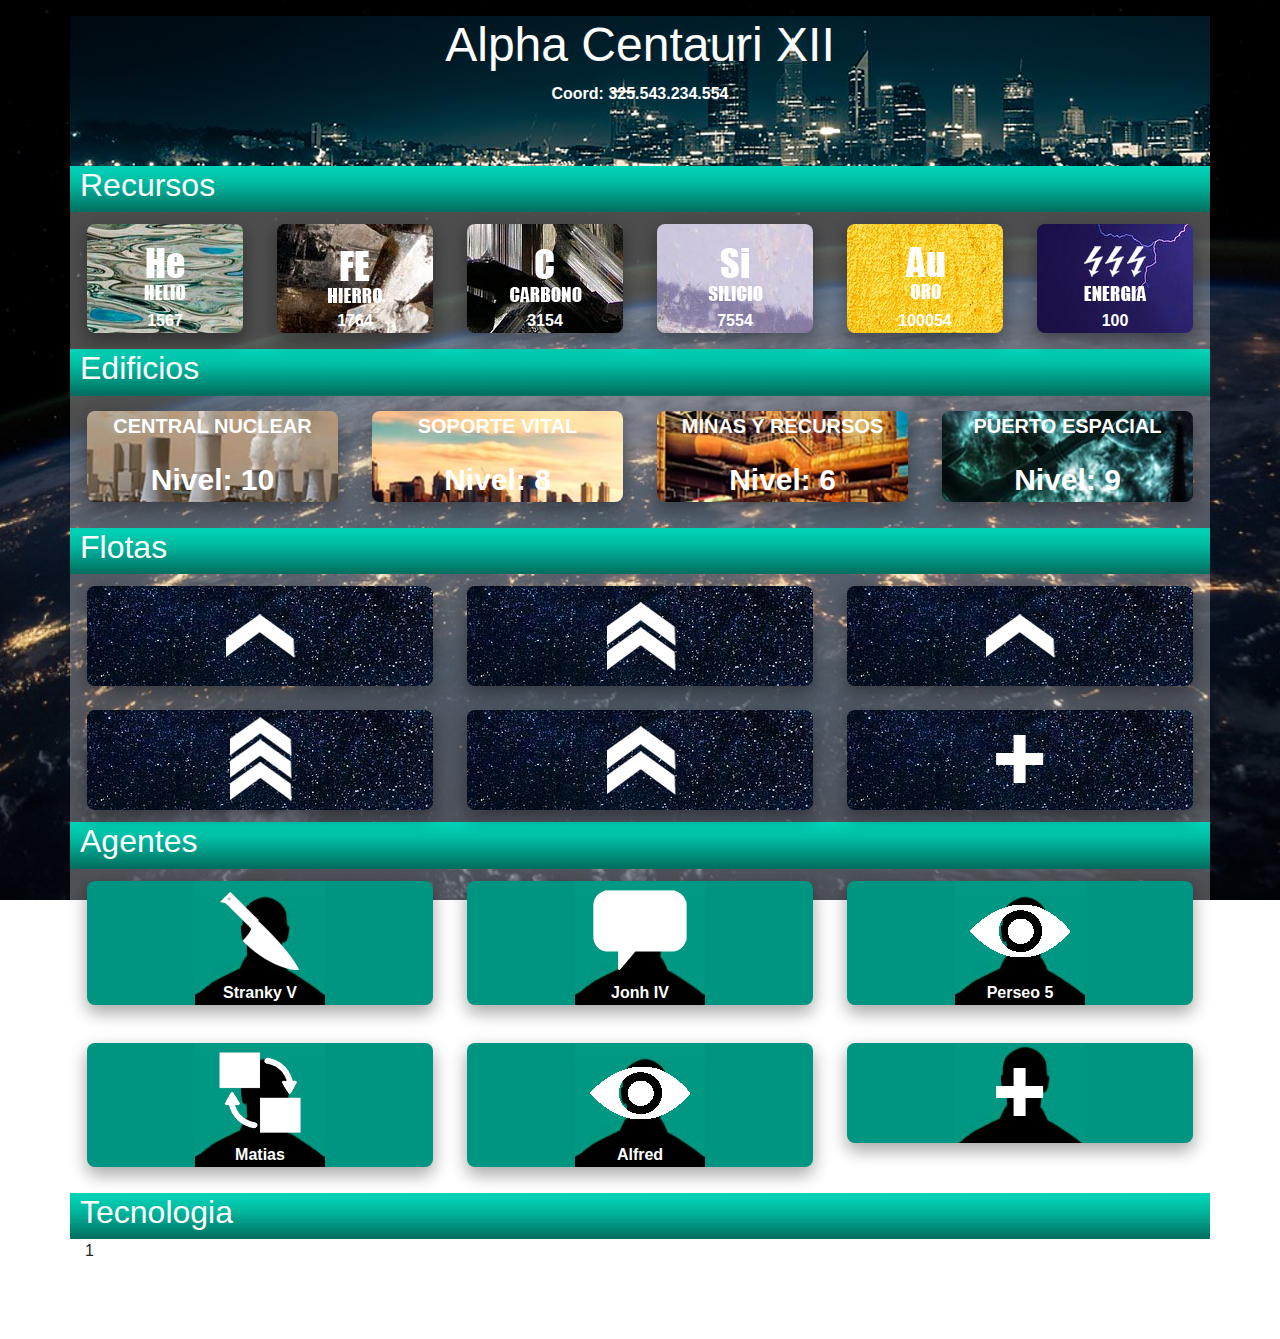
<file: city.html>
<!DOCTYPE html>
<html lang="en">
  <head>
    <meta charset="utf-8">
    <meta http-equiv="X-UA-Compatible" content="IE=edge">
    <meta name="viewport" content="width=device-width, initial-scale=1">
    <!-- The above 3 meta tags *must* come first in the head; any other head content must come *after* these tags -->
    <meta name="description" content="">
    <meta name="author" content="">
    <link rel="icon" href="favicon.ico">

    <title>Cover Template for Bootstrap</title>
<link href="css/city-style.css" rel="stylesheet">
    <link href="assets/css/bootstrap.min.css" rel="stylesheet">
    
      
  </head>

  <body>

<section>

<div class="container city-deco">
    <div class="row">
        <div class="col-sm-12 ciudad"><h1 class="titulo-ciudad">Alpha Centauri XII</h1><p>Coord: 325.543.234.554</p></div>
    </div>
    
    <div class="row titulo2"><h2>Recursos</h2></div>
    
    <div class="row">
        <div class="col-xs-6 col-sm-2 recursos"><div class="boton helio"><img class="img-recursos " src="images/helio.png" /><p class="num-recursos">1567</p></div></div>
        <div class="col-xs-6 col-sm-2 recursos"><div class="boton hierro"><img class="img-recursos" src="images/hierro.png" /><p class="num-recursos">1764</p></div></div>
        <div class="col-xs-6 col-sm-2 recursos"><div class="boton carbono"><img class="img-recursos" src="images/carbono.png" /><p class="num-recursos">3154</p></div></div>
        <div class="col-xs-6 col-sm-2 recursos"><div class="boton silicio"><img class="img-recursos" src="images/silicio.png" /><p class="num-recursos">7554</p></div></div>
        <div class="col-xs-6 col-sm-2 recursos"><div class="boton oro"><img class="img-recursos" src="images/oro.png" /><p class="num-recursos">100054</p></div></div>
        <div class="col-xs-6 col-sm-2 recursos"><div class="boton energia"><img class="img-recursos" src="images/energia.png" /><p class="num-recursos">100</p></div></div>
    </div>
    
    <div class="row titulo2"><h2>Edificios</h2></div>
    
    <div class="row">
        <div class="col-xs-6 col-sm-3 edificios"><div class="boton boton-nuclear"><p class="edificio-deco">CENTRAL NUCLEAR</p><p class="nivel-deco">Nivel: 10</p></div></div>
        <div class="col-xs-6 col-sm-3 edificios"><div class="boton boton-vital"><p class="edificio-deco">SOPORTE VITAL</p><p class="nivel-deco">Nivel: 8</p></div></div>
        <div class="col-xs-6 col-sm-3 edificios"><div class="boton boton-mineria"><p class="edificio-deco">MINAS Y RECURSOS</p><p class="nivel-deco">Nivel: 6</p></div></div>
        <div class="col-xs-6 col-sm-3 edificios"><div class="boton boton-puerto"><p class="edificio-deco">PUERTO ESPACIAL</p><p class="nivel-deco">Nivel: 9</p></div></div>
    </div>
    
    <div class="row titulo2"><h2>Flotas</h2></div>
    
    <div class="row">
        <div class="col-4 flotas"><div class="boton bg-flota"><img class="img-flotas" src="images/flota1.png" /></div></div>
        <div class="col-4 flotas"><div class="boton bg-flota"><img class="img-flotas" src="images/flota2.png" /></div></div>
        <div class="col-4 flotas"><div class="boton bg-flota"><img class="img-flotas" src="images/flota1.png" /></div></div>
        <div class="col-4 flotas"><div class="boton bg-flota"><img class="img-flotas" src="images/flota3.png" /></div></div>
        <div class="col-4 flotas"><div class="boton bg-flota"><img class="img-flotas" src="images/flota2.png" /></div></div>
        <div class="col-4 flotas"><div class="boton bg-flota"><img class="img-flotas" src="images/anadir.png" /></div></div>
    </div>
    
    <div class="row titulo2"><h2>Agentes</h2></div>
    
    <div class="row">
        <div class="col-4 agentes"><div class="boton bg-agente"><img class="img-agentes" src="images/asesino.png" /><p class="nombre-agente">Stranky V</p></div></div>
        <div class="col-4 agentes"><div class="boton bg-agente"><img class="img-agentes" src="images/diplomatico.png" /><p class="nombre-agente">Jonh IV</p></div></div>
        <div class="col-4 agentes"><div class="boton bg-agente"><img class="img-agentes" src="images/espia.png" /><p class="nombre-agente">Perseo 5</p></div></div>
        <div class="col-4 agentes"><div class="boton bg-agente"><img class="img-agentes" src="images/mercader.png" /><p class="nombre-agente">Matias</p></div></div>
        <div class="col-4 agentes"><div class="boton bg-agente"><img class="img-agentes" src="images/espia.png" /><p class="nombre-agente">Alfred</p></div></div>
        <div class="col-4 agentes"><div class="boton bg-agente"><img class="img-agentes" src="images/anadir.png" /><p class="nombre-agente"></p></div></div>
    </div>
    
   <div class="row titulo2"> <h2>Tecnologia</h2></div>
    
    <div class="row">
        <div class="col-12 green">1</div>
    </div>
</div>

</section>
</file>
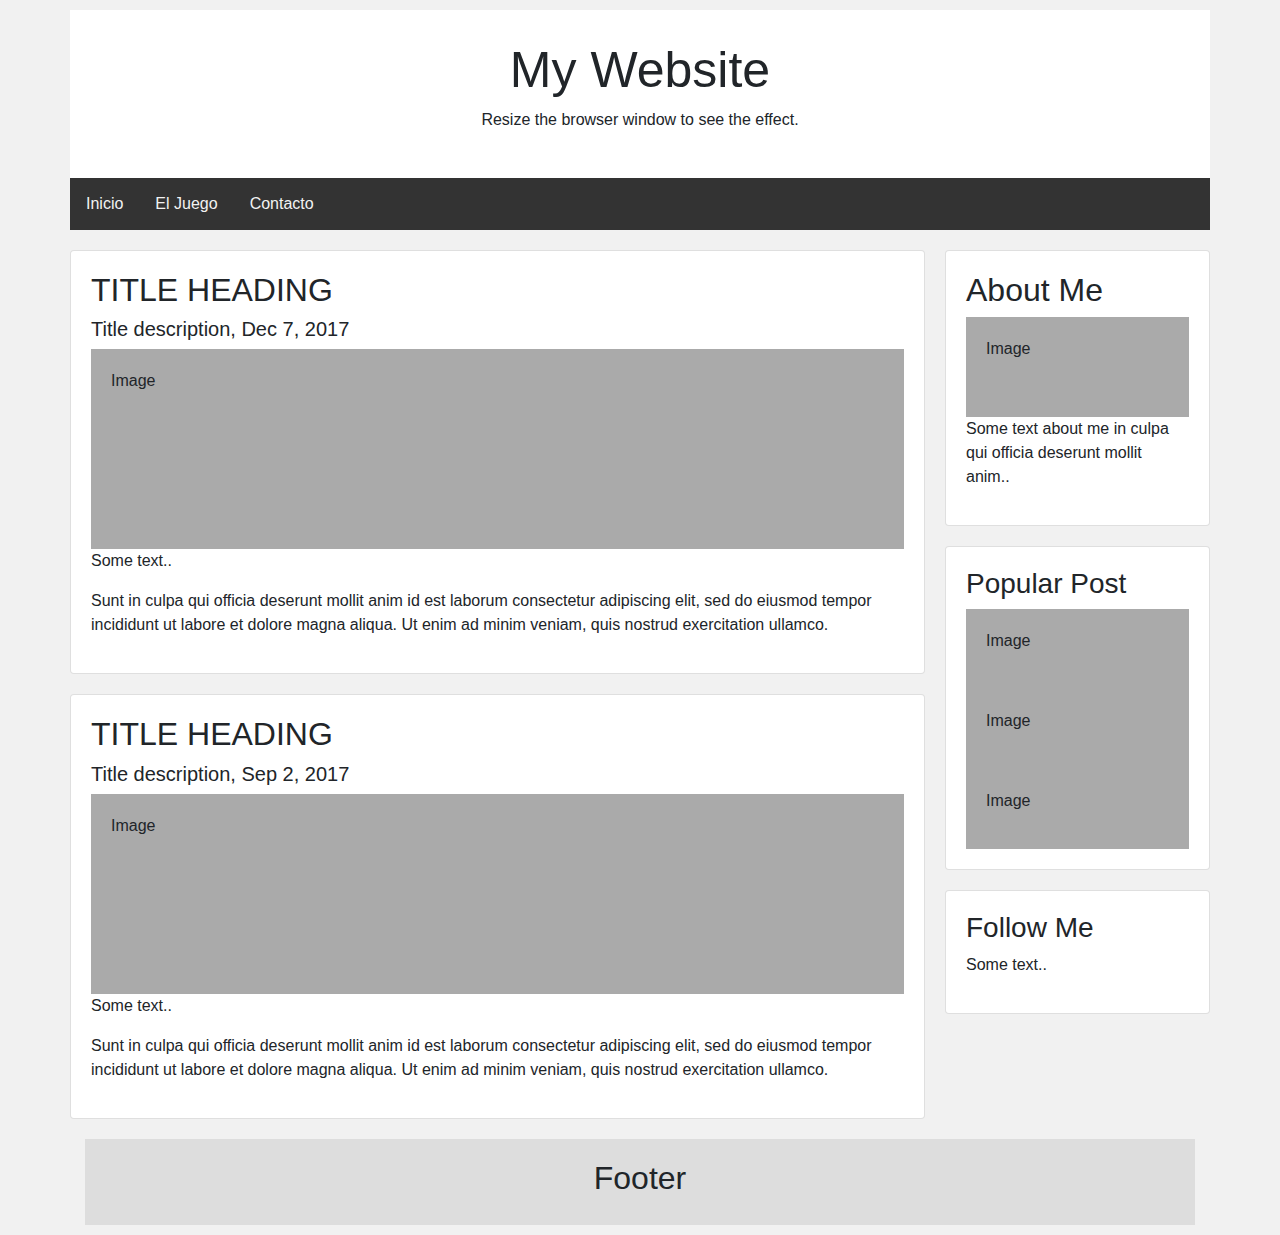
<file: galeria.html>
<!DOCTYPE html>
<html>
<head>
    
    <link href="assets/css/bootstrap.min.css" rel="stylesheet">
        <link href="css/galery-style.css" rel="stylesheet">
    
    
</head>
<body>
    
    <div class="container">

<div class="header">
  <h1>My Website</h1>
  <p>Resize the browser window to see the effect.</p>
</div>

<div class="topnav">
  <a href="index.php">Inicio</a>
  <a href="#">El Juego</a>
  <a href="contacto.php">Contacto</a>
</div>

<div class="row">
  <div class="leftcolumn">
    <div class="card">
      <h2>TITLE HEADING</h2>
      <h5>Title description, Dec 7, 2017</h5>
      <div class="fakeimg" style="height:200px;">Image</div>
      <p>Some text..</p>
      <p>Sunt in culpa qui officia deserunt mollit anim id est laborum consectetur adipiscing elit, sed do eiusmod tempor incididunt ut labore et dolore magna aliqua. Ut enim ad minim veniam, quis nostrud exercitation ullamco.</p>
    </div>
    <div class="card">
      <h2>TITLE HEADING</h2>
      <h5>Title description, Sep 2, 2017</h5>
      <div class="fakeimg" style="height:200px;">Image</div>
      <p>Some text..</p>
      <p>Sunt in culpa qui officia deserunt mollit anim id est laborum consectetur adipiscing elit, sed do eiusmod tempor incididunt ut labore et dolore magna aliqua. Ut enim ad minim veniam, quis nostrud exercitation ullamco.</p>
    </div>
  </div>
  <div class="rightcolumn">
    <div class="card">
      <h2>About Me</h2>
      <div class="fakeimg" style="height:100px;">Image</div>
      <p>Some text about me in culpa qui officia deserunt mollit anim..</p>
    </div>
    <div class="card">
      <h3>Popular Post</h3>
      <div class="fakeimg"><p>Image</p></div>
      <div class="fakeimg"><p>Image</p></div>
      <div class="fakeimg"><p>Image</p></div>
    </div>
    <div class="card">
      <h3>Follow Me</h3>
      <p>Some text..</p>
    </div>
  </div>
</div>

<div class="footer">
  <h2>Footer</h2>
</div>
</div>
</body>
</html>
</file>
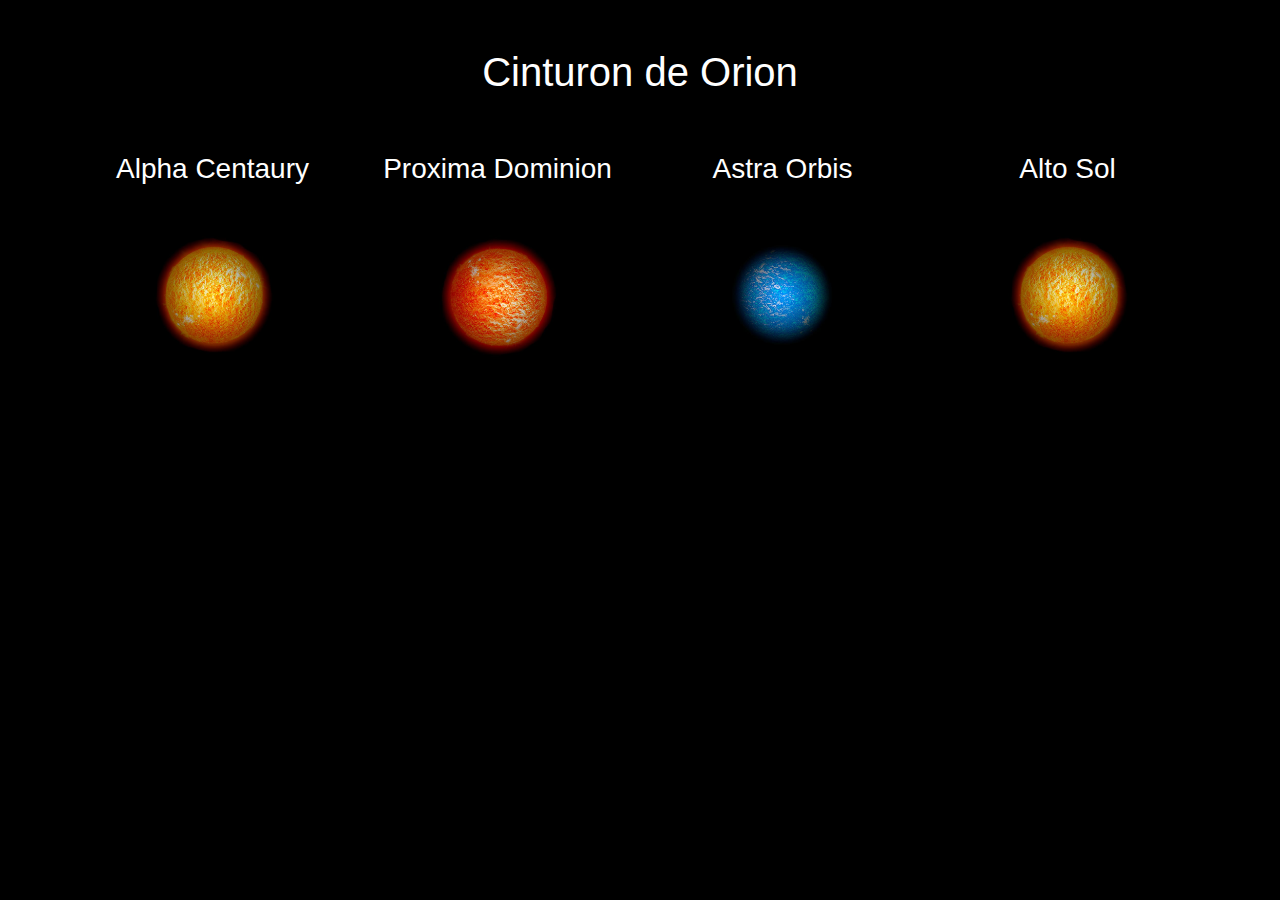
<file: mis-planetas.html>
<!DOCTYPE html>
<html lang="en">
  <head>
    <meta charset="utf-8">
    <meta http-equiv="X-UA-Compatible" content="IE=edge">
    <meta name="viewport" content="width=device-width, initial-scale=1">
    <!-- The above 3 meta tags *must* come first in the head; any other head content must come *after* these tags -->
    <meta name="description" content="">
    <meta name="author" content="">
    <link rel="icon" href="favicon.ico">

    <title>Cover Template for Bootstrap</title>
<link href="css/constelacion-style.css" rel="stylesheet">
    <link href="assets/css/bootstrap.min.css" rel="stylesheet">
    
      
  </head>

  <body class="fondo">
      
     
<div class="container fondo">
    <div class="row">
        <div class="col-12 titulo-sistema"><h1>Cinturon de Orion</h1></div>
    </div>
    <div class="row">
        <div class="col-3 astro"><h3>Alpha Centaury</h3><img class="astro-interior" src="images/sol1.jpg"/></div>
        <div class="col-3 astro"><h3>Proxima Dominion</h3><img class="astro-interior" src="images/sol2.jpg"/></div>
        <div class="col-3 astro"><h3>Astra Orbis</h3><img class="astro-interior" src="images/sol3.jpg"/></div>
        <div class="col-3 astro"><h3>Alto Sol</h3><img class="astro-interior" src="images/sol1.jpg"/></div>
    </div>
    <div class="row">
        <div class="col-12"></div>
    </div>
</div>
    
   
    </body>
    
</html>
</file>
<file: css/city-style.css>
html, body {
      height: 100%;
background-image: url("../images/fondo-estelar-5.jpg");
    background-position: center;
    background-repeat: no-repeat;
    background-size: cover;
    background-attachment: fixed;
    
    
}



h2 {
    color: #fff !important;

}

p {
    color: #fff !important;
    font-weight: 900; 

}

.titulo2 {
     background-image: url("../images/fondo-titulo.jpg");
         background-repeat: repeat-x;
    padding-left: 10px;
}

.img-recursos {
    padding-top: 5px;
    height: 70%;
}

.helio{
    
    background-image: url(../images/bg-helio.jpg);
}

.hierro{
    
    background-image: url(../images/bg-hierro.jpg);
}

.carbono{
    
    background-image: url(../images/bg-carbono.jpg);
}

.silicio{
    
    background-image: url(../images/bg-silicio.jpg);
}

.oro{
    
    background-image: url(../images/bg-oro.jpg);
}

.energia{
    
    background-image: url(../images/bg-energia.jpg);
}


.helio:hover{
    
    background-color: #007b69;
    background-image: url();
}
.hierro:hover{
    
    background-color: #007b69;
    background-image: url();
}
.carbono:hover{
    
    background-color: #007b69;
    background-image: url();
}
.silicio:hover{
    
    background-color: #007b69;
    background-image: url();
}
.oro:hover{
    
    background-color: #007b69;
    background-image: url();
}
.energia:hover{
    
    background-color: #007b69;
    background-image: url();
}


.city-deco {
     background-color: rgba(255, 255, 255, 0.3);
  
    margin-top: 1em;
}

.ciudad {
    background-image: url("../images/city.jpg");
    background-position: center;
    color: white;
    height: 150px;
    
    text-align: center;
    
    
}

.titulo-ciudad {
    font-size: 3em;
}

.recursos {
    text-align: center;
    padding-top: 10px;
  
}

.boton {
    
    border: none;
    color: white;
    text-decoration: none;
    display: block;
    margin: 2px 2px;
    border-radius: 8px;
    box-shadow: 0 8px 16px 0 rgba(0,0,0,0.2), 0 6px 20px 0 rgba(0,0,0,0.19);
    background-color: #009580;
       
}

.boton:hover {
  
}

.edificios {


padding: 10px;
    text-align: center;
}

.edificio-deco {
    font-size: 20px;
    margin-top: 5px;
 
}

.boton-nuclear {
        background-image: url(../images/central-energia.jpg);

    background-repeat: no-repeat;
    background-position: center;
}

.boton-vital {
        background-image: url(../images/soporte-vital.jpg);
    
    background-repeat: no-repeat;
    background-position: center;
}

.boton-mineria {
        background-image: url(../images/mineria-recursos.jpg);
   
    background-repeat: no-repeat;
    background-position: center;
}

.boton-puerto {
        background-image: url(../images/puerto-espacial.jpg);

    background-repeat: no-repeat;
    background-position: center;
}

.nivel-deco {
    font-size: 30px;
}

.flotas {

    text-align: center;
    padding: 10px;
}

.bg-flota {
    background-image: url(../images/bg-fleet.jpg);
}

.img-flotas {
   
}

.agentes {


padding: 10px;
    text-align: center;
    
}

.img-agentes {


}

.bg-agente {
    background-image: url(../images/agente.jpg);
    background-size: 130px 138px;
    background-repeat: no-repeat;
    background-position: center
}

.green {

    height: 100px;

}

@media only screen and (max-width: 576px) {
    .img-recursos {
        float: left;
        height: 100% !important;
        padding-top: 5px;
        padding-left: 20px;
    }
    
    .num-recursos {
        font-size: 50px;
        padding: 10px;
    }

    
    .boton-edificios {
  
    }
    
    .edificio-deco {
    font-size: 25px;
        float: left;
        width: 50%;
        padding-top:  20px; 
    
        
}

.nivel-deco {
    font-size: 16px;
    float: right;
    width: 50%;
     font-size: 30px;
   padding-top: 30px;

    
}

    
    .boton-nuclear {
        background-image: url(../images/central-energia.jpg);

    background-repeat: no-repeat;
    background-position: center;
        
   
    border: none;
    color: white;
    text-decoration: none;
    display: inline-block;
    margin: 2px 2px;
    border-radius: 8px;
    box-shadow: 0 8px 16px 0 rgba(0,0,0,0.2), 0 6px 20px 0 rgba(0,0,0,0.19);
        width: 100%;
}

.boton-vital {
        background-image: url(../images/soporte-vital.jpg);
 
    background-repeat: no-repeat;
    background-position: center;
    
    
    border: none;
    color: white;
    text-decoration: none;
    display: inline-block;
    margin: 2px 2px;
    border-radius: 8px;
    box-shadow: 0 8px 16px 0 rgba(0,0,0,0.2), 0 6px 20px 0 rgba(0,0,0,0.19);
        width: 100%;
}

.boton-mineria {
        background-image: url(../images/mineria-recursos.jpg);
   
    background-repeat: no-repeat;
    background-position: center;
    
        border: none;
    color: white;
    text-decoration: none;
    display: inline-block;
    margin: 2px 2px;
    border-radius: 8px;
    box-shadow: 0 8px 16px 0 rgba(0,0,0,0.2), 0 6px 20px 0 rgba(0,0,0,0.19);
        width: 100%;
}

.boton-puerto {
        background-image: url(../images/puerto-espacial.jpg);

    background-repeat: no-repeat;
    background-position: center;
    
        border: none;
    color: white;
    text-decoration: none;
    display: inline-block;
    margin: 2px 2px;
    border-radius: 8px;
    box-shadow: 0 8px 16px 0 rgba(0,0,0,0.2), 0 6px 20px 0 rgba(0,0,0,0.19);
        width: 100%;
}

.img-flotas {
   width: 100%;
    padding-top: 20px;
    padding-bottom: 20px;
    
}    
    
    .img-agentes {
   width: 90%;
    padding-top: 20px;
         padding-bottom: 20px;
    
} 
    
  
    
    
}
</file>
<file: css/galery-style.css>
* {
    box-sizing: border-box;
}

body {
    font-family: Arial;
    padding: 10px;
    background: #f1f1f1;
}

/* Header/Blog Title */
.header {
    padding: 30px;
    margin-left: -15px;
    margin-right: -15px;
    text-align: center;
    background: white;
}

.header h1 {
    font-size: 50px;
}

/* Style the top navigation bar */
.topnav {
    overflow: hidden;
    background-color: #333;
        margin-left: -15px;
    margin-right: -15px;
    
}

/* Style the topnav links */
.topnav a {
    float: left;
    display: block;
    color: #f2f2f2;
    text-align: center;
    padding: 14px 16px;
    text-decoration: none;
}

/* Change color on hover */
.topnav a:hover {
    background-color: #ddd;
    color: black;
}

/* Create two unequal columns that floats next to each other */
/* Left column */
.leftcolumn {   
    float: left;
    width: 75%;
}

/* Right column */
.rightcolumn {
    float: left;
    width: 25%;
    background-color: #f1f1f1;
    padding-left: 20px;
}

/* Fake image */
.fakeimg {
    background-color: #aaa;
    width: 100%;
    padding: 20px;
}

/* Add a card effect for articles */
.card {
    background-color: white;
    padding: 20px;
    margin-top: 20px;
}

/* Clear floats after the columns */
.row:after {
    content: "";
    display: table;
    clear: both;
}

/* Footer */
.footer {
    padding: 20px;
    text-align: center;
    background: #ddd;
    margin-top: 20px;
}

/* Responsive layout - when the screen is less than 800px wide, make the two columns stack on top of each other instead of next to each other */
@media (max-width: 800px) {
    .leftcolumn, .rightcolumn {   
        width: 100%;
        padding: 0;
    }
}

/* Responsive layout - when the screen is less than 400px wide, make the navigation links stack on top of each other instead of next to each other */
@media (max-width: 400px) {
    .topnav a {
        float: none;
        width: 100%;
    }
}
</file>
<file: css/constelacion-style.css>
html, body {
    height: 100%;
    width: 100%;
    background-color: #000;
}

.fondo {
    background-color: #000000;
    color: #fff;
}

.titulo-sistema {
    text-align: center;
    margin-top: 3em;
    margin-bottom: 3em;
}

.astro {
    text-align: center;
    

  
}

.astro-interior {
    width: 80%;
    padding: 25px;
    -webkit-transition: padding 0.5s; /* Safari */
    transition: padding 0.5s;
}

.astro-interior:hover {
    padding: 0px;
}
</file>
